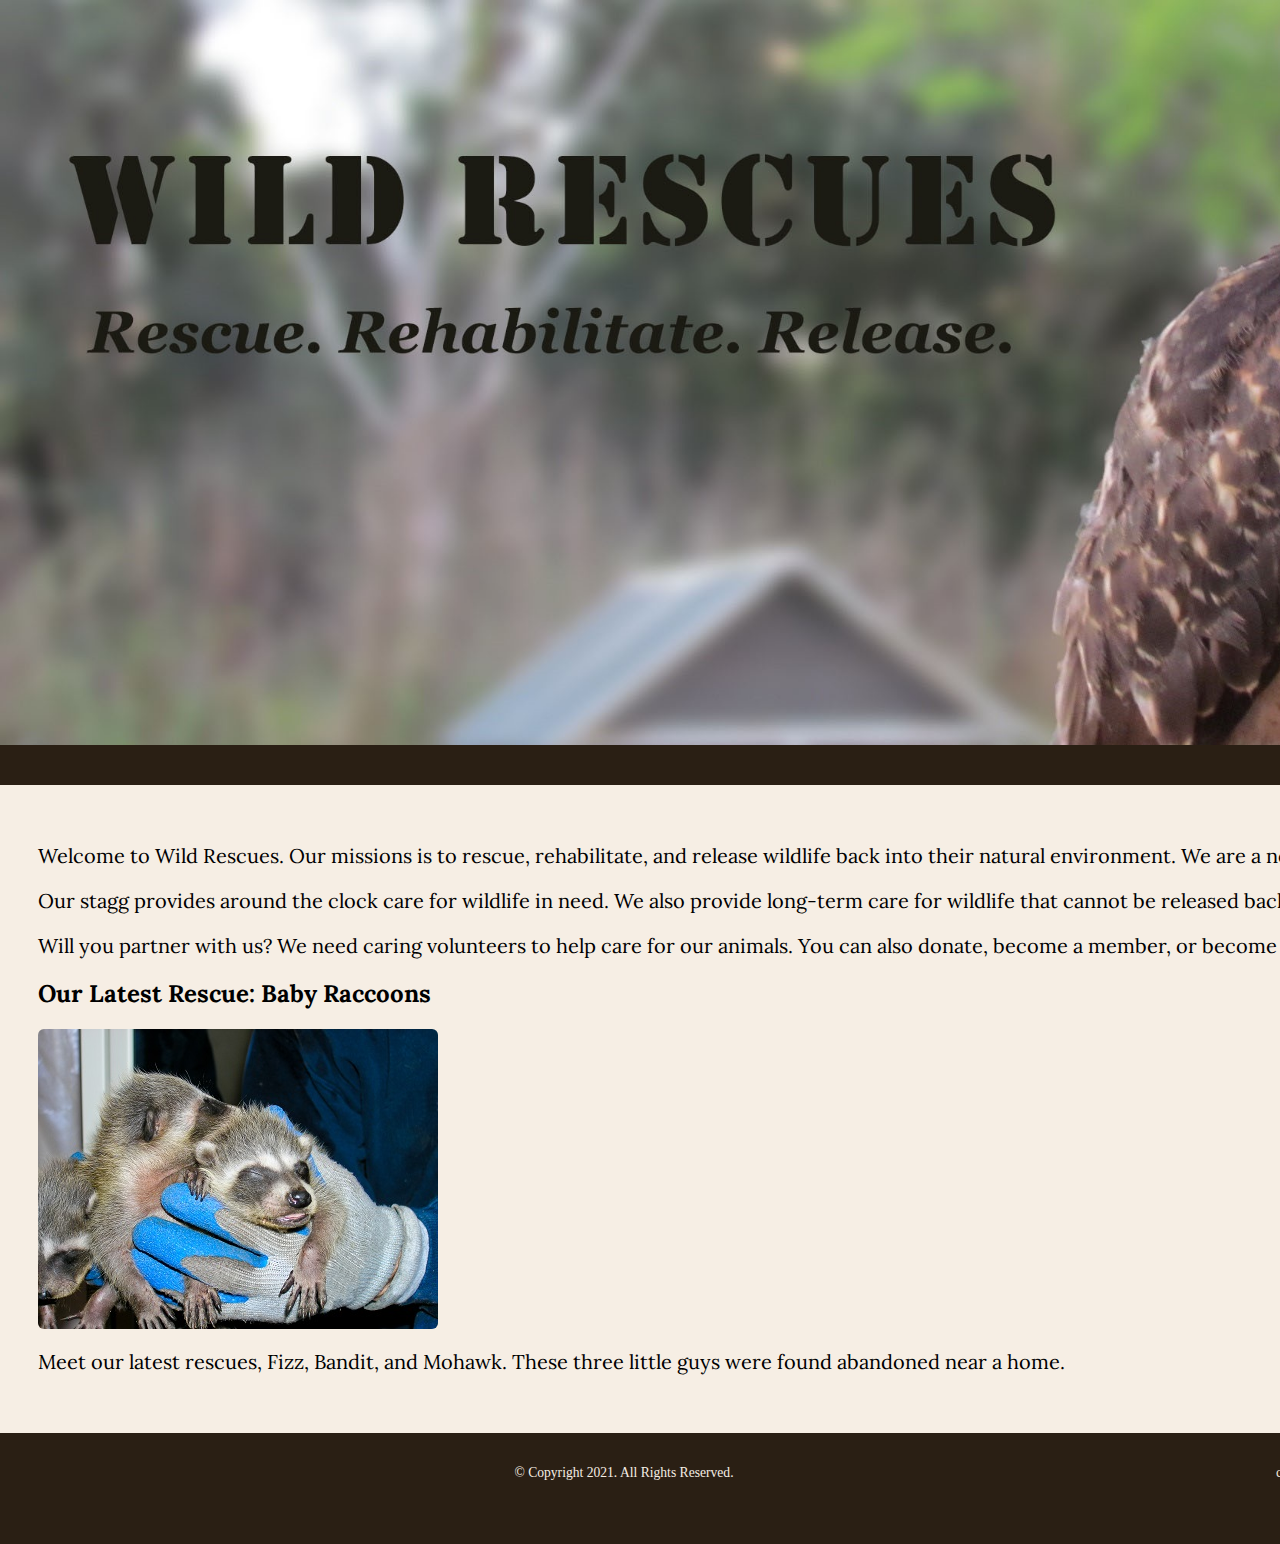
<file: rescue/index.html>
<!DOCTYPE html>
<!--
Student Name: 
File Name: template.html
Date: 09/03/2020
--> 
<html lang="en">
  <head>
    <meta charset="utf-8">
    <meta name="viewport" content="width=device-width, initial-scale=1.0"> 
    <title>Wildlife Rescue | Wild Rescues</title>
    <link href="https://fonts.googleapis.com/css2?family=Emblema+One&family=Lora&display=swap" rel="stylesheet">
    <link href="css/styles.min.css" rel="stylesheet">
    <link rel="shortcut icon" href="images/favicon.ico">
<link rel="icon" type="image/png" sizes="32x32" href="images/favicon-32.png">
<link rel="apple-touch-icon" sizes="180x180" href="images/apple-touch-icon.png">   
<link rel="icon" sizes="192x192" href="images/android-chrome-192.png">
  </head>
  <body>
     <!-- Skip to Content Link -->  
<a class="skip" href="#content">Skip to Content</a>
    <div id="wrapper">
    <header>
      <div class="tab-desk">
      <a href="index.html"><img src="images/baby-hawk.jpg" alt="rescued baby hawk" ></img></a>
      <div class="mobile">
        <h1>&#128062; Wild Rescues</h1> <h3>Rescue. Rehabilitate. Release.</h3>
      </div>
      </div>
</header>
<!-- Mobile Nav -->
<nav class="tab-desk">
    <div class="mobile-nav">
        <a href="index.html">Home</a>
        <a href="about.html">About Us</a>
        <a href="partnership.html">Partnership</a>
        <a href="gallery.html">Gallery</a>
        <a href="faqs.html">FAQs</a>
        <a href="contact.html">Contact Us</a>
    </div>
        <a class="nav-icon" onclick="menu()">
            <div id="icon">&#9776;</div>
        </a>
</nav>
<!-- Use the main area to add the main content to the webpage -->
<main id="content">
  <div id="welcome">
    <p>Welcome to Wild Rescues. Our missions is to rescue, rehabilitate, and release wildlife back into their natural environment. We are a nonprofit organization dedicated to helping injured wildlife.</p>
    <p> Our stagg provides around the clock care for wildlife in need. We also provide long-term care for wildlife that cannot be released backinto their natural environment.</p>
    <p> Will you partner with us? We need caring volunteers to help care for our animals. You can also donate, become a member, or become a sponsor. Contact us today.</p>
  </div>
  <div id="latest">
    <h2>Our Latest Rescue: Baby Raccoons</h2>
    <img class="round"src=".././resources/baby-raccoons.jpg" alt="hands holding three baby raccoons" ></img>
    <p>Meet our latest rescues, Fizz, Bandit, and Mohawk. These three little guys were found abandoned near a home.</p>
  </div>
</main>
<footer>
      <div class="copyright">
      <p>&copy; Copyright 2021. All Rights Reserved.</p>
      <p>
      </p>
      </div>
      <div class="social">
        <a href="https://www.facebook.com" target="_blank"><img src="images/facebook-logo.png" alt="Facebook logo"></a>
        <a href="https://www.twitter.com" target="_blank"><img src="images/twitter-logo.png" alt="Twitter logo"></a>
      </div>
      <p><a href="mailto:contact@wildrescues.net">contact@wildrescues.net</a></p>
    </footer>
    </div>
  </body>
</html>
</file>
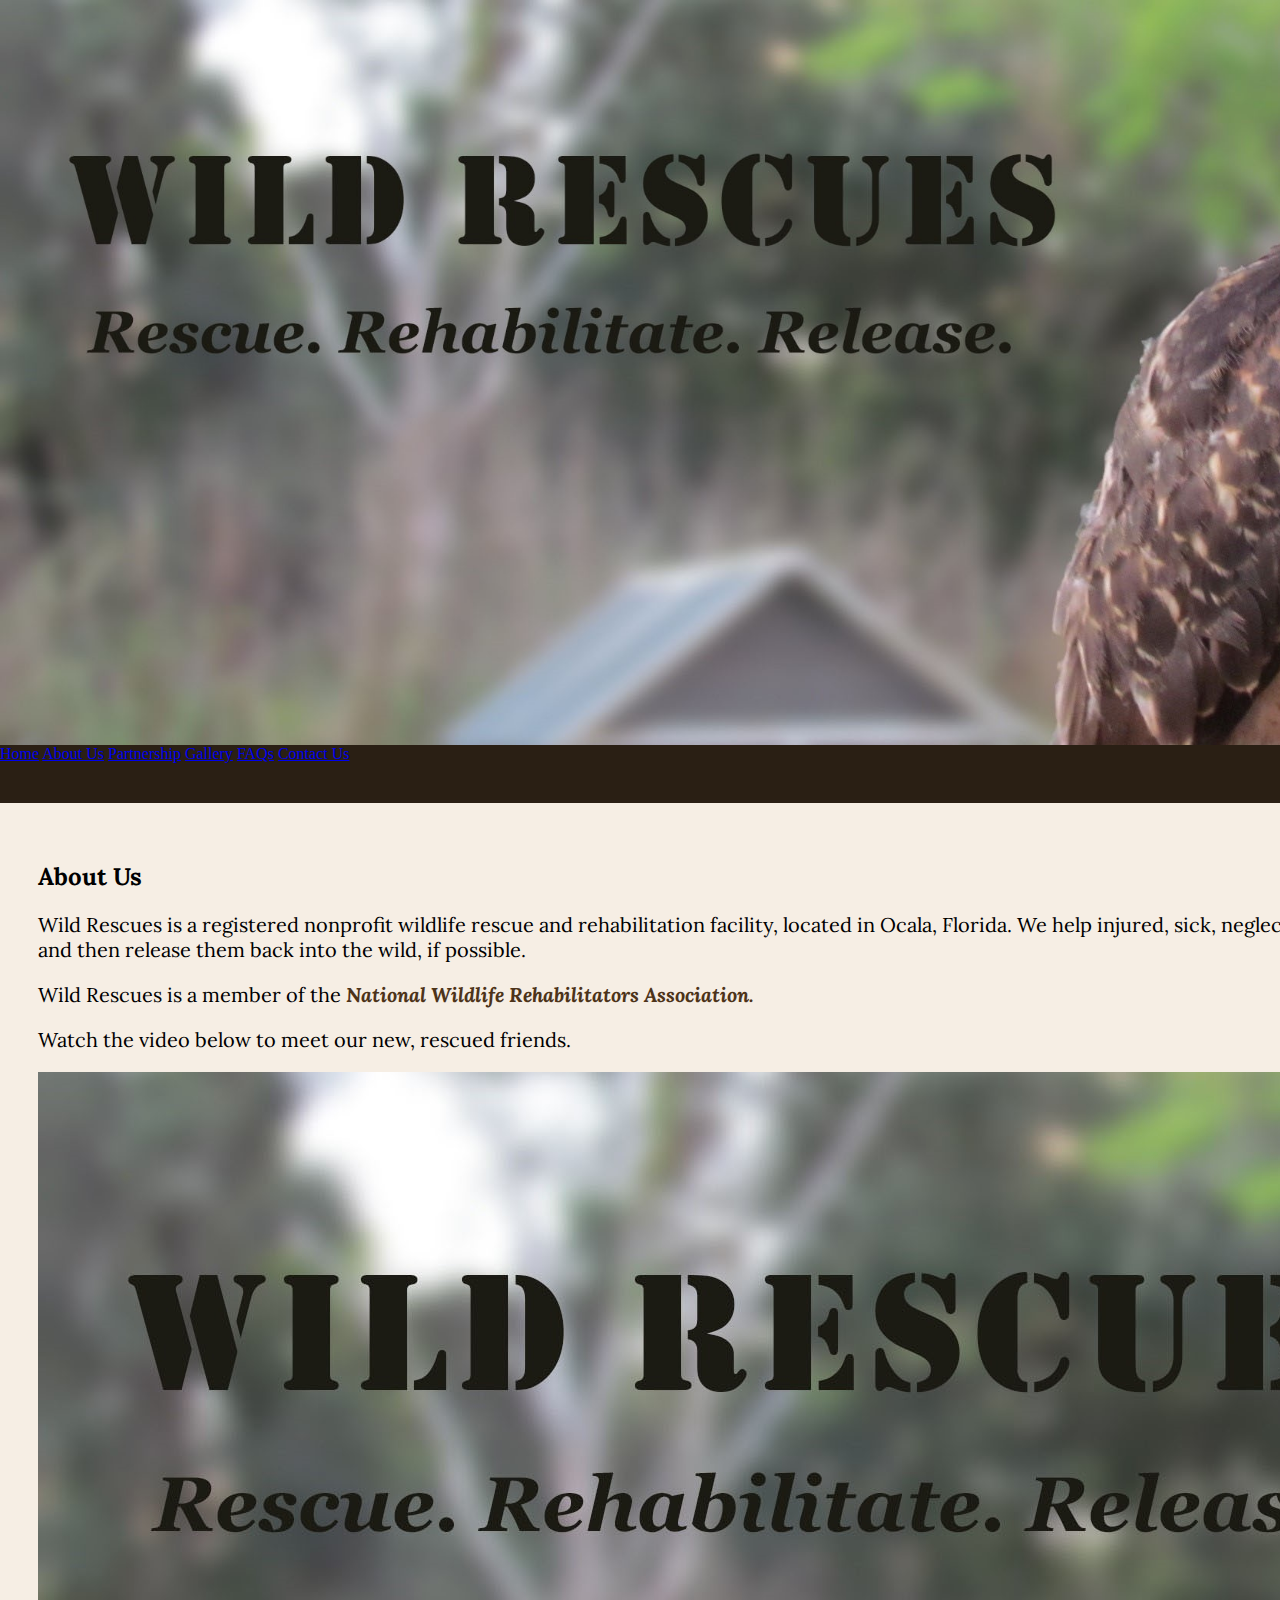
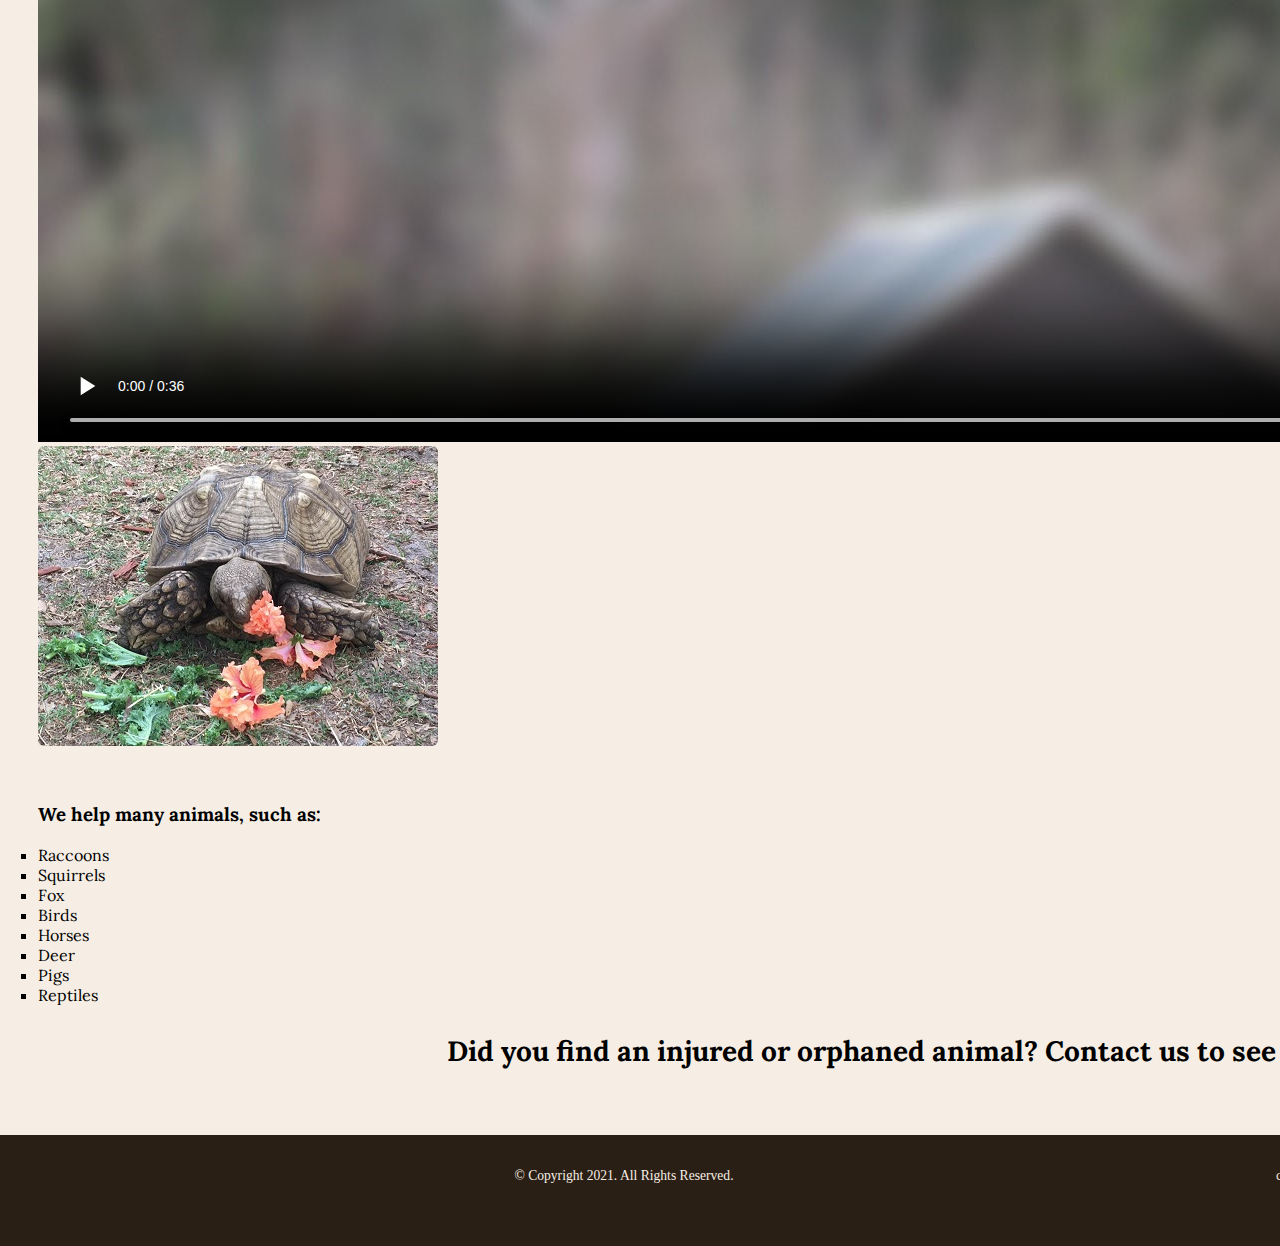
<file: rescue/about.html>
<!DOCTYPE html>
<!--
  Student Name: Darryl Brooks
  File Name: about.html
  Date: 11/04/2020
  --> 
<html lang="en">
  <head>
    <meta charset="utf-8">
    <meta name="viewport" content="width=device-width, initial-scale=1.0"> 
    <title>Wild Rescues: About Us</title>
    <link href="https://fonts.googleapis.com/css2?family=Emblema+One&family=Lora&display=swap" rel="stylesheet">
    <link href="css/styles.min.css" rel="stylesheet">
    <link rel="shortcut icon" href="images/favicon.ico">
<link rel="icon" type="image/png" sizes="32x32" href="images/favicon-32.png">
<link rel="apple-touch-icon" sizes="180x180" href="images/apple-touch-icon.png">   
<link rel="icon" sizes="192x192" href="images/android-chrome-192.png">
  </head>
  <body>
     <!-- Skip to Content Link -->  
<a class="skip" href="#content">Skip to Content</a>
    <div id="wrapper">
    <header>
      <div class="tab-desk">
      <a href="index.html"><img src="../resources/baby-hawk.jpg" alt="rescued baby hawk" ></img></a>
      <div class="mobile">
        <h1>&#128062; Wild Rescues</h1> <h3>Rescue. Rehabilitate. Release.</h3>
      </div>
      </div>
</header>
    <!-- Mobile Nav -->
<nav class="tab-desk">
    <div id="nav-links">
        <a href="index.html">Home</a>
        <a href="about.html">About Us</a>
        <a href="partnership.html">Partnership</a>
        <a href="gallery.html">Gallery</a>
        <a href="faqs.html">FAQs</a>
        <a href="contact.html">Contact Us</a>
    </div>
        <a class="nav-icon" onclick="menu()">
            <div id="icon">&#9776;</div>
        </a>
</nav>
    <!-- Use the main area to add the main content to the webpage -->
    <main id="content">
      <div>
        <h2>About Us</h2>
        <p>Wild Rescues is a registered nonprofit wildlife rescue and rehabilitation facility, located in Ocala, Florida. We help injured, sick, neglected, and orphaned wildlife. We help rehabilitate these animals and then release them back into the wild, if possible.
        </p>
        <p>
          Wild Rescues is a member of the <a class="link" href="https://www.nwrawildlife.org/" target="_blank">National Wildlife Rehabilitators Association.</a>
        </p>
        <div id="info">
          <p>Watch the video below to meet our new, rescued friends.</p>
          <video controls poster="images/baby-hawk.jpg">
            <source src="media/wildrescues.mp4" type="video/mp4">
            <source src="media/wildrescues.webm" type="video/webm">
            <track src="media/captions.vtt" kind="subtitles" srclang="en" label="English">
            <track src="media/descriptions.vtt" kind="subtitles" srclang="en" label="English">
          </video>
        </div>
        <img class="round" src="../resources/tortoise.jpg" alt="tortoise eating vegetation"></img>
        <h3>We help many animals, such as:</h3>
        <ul>
          <li>Raccoons</li>
          <li>Squirrels</li>
          <li>Fox</li>
          <li>Birds</li>
          <li>Horses</li>
          <li>Deer</li>
          <li>Pigs</li>
          <li>Reptiles</li>
        </ul>
        <p class="action">
          Did you find an injured or orphaned animal? Contact us to see if we can help.
        </p>
      </div>
    </main>
<footer>
      <div class="copyright">
      <p>&copy; Copyright 2021. All Rights Reserved.</p>
      <p>
      </p>
      </div>
      <div class="social">
        <a href="https://www.facebook.com" target="_blank"><img src="images/facebook-logo.png" alt="Facebook logo"></a>
        <a href="https://www.twitter.com" target="_blank"><img src="images/twitter-logo.png" alt="Twitter logo"></a>
      </div>
      <p><a href="mailto:contact@wildrescues.net">contact@wildrescues.net</a></p>
    </footer>
    </div>
  </body>
</html>
</file>
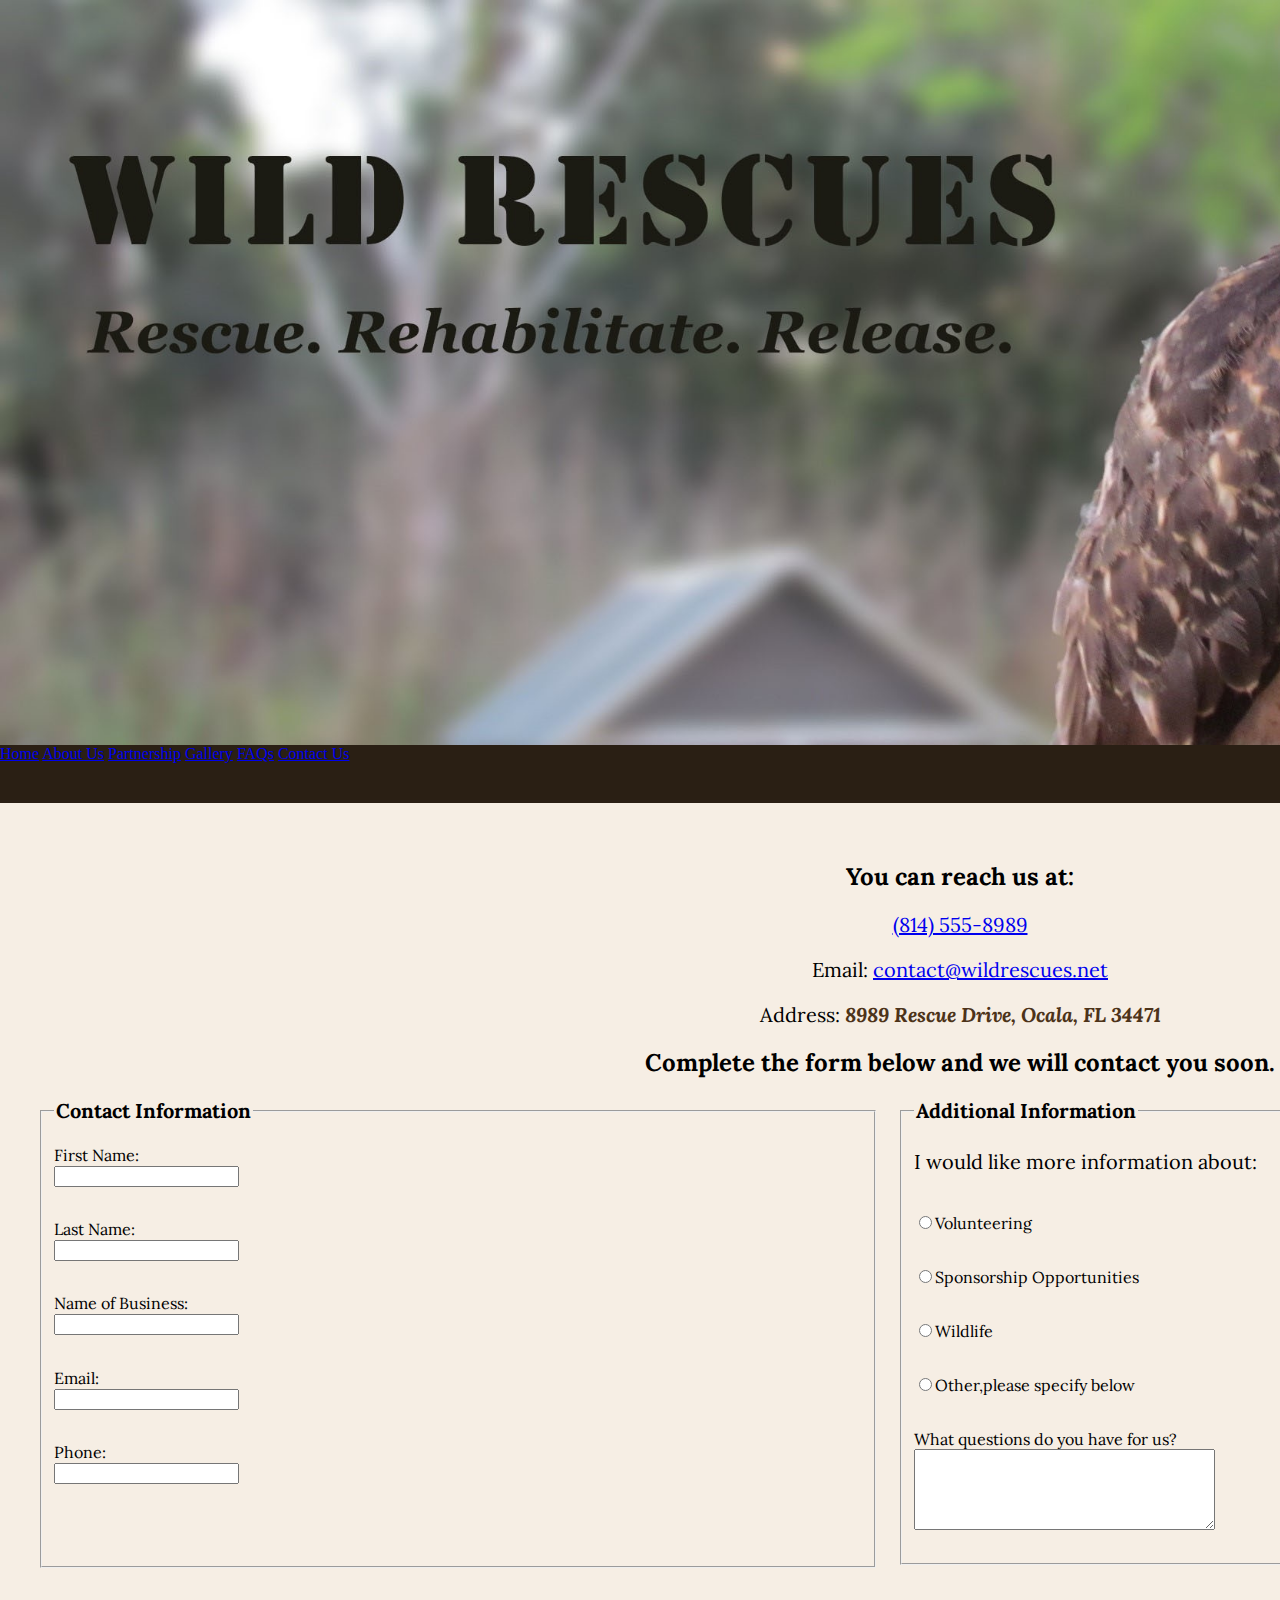
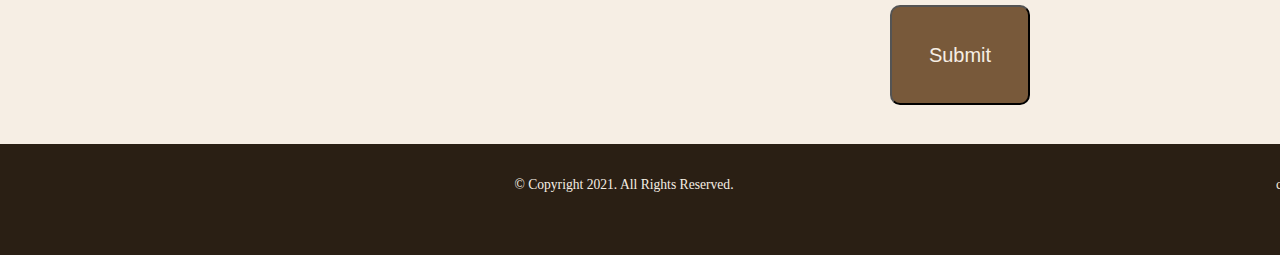
<file: rescue/contact.html>
<!DOCTYPE html>
<!--
  Student Name: 
  File Name: contact.html
  Date: 09/03/2020
  --> 
<html lang="en">
  <head>
    <meta charset="utf-8">
    <meta name="description" content="Contact us at (814)555-8989 or visit us at 8989 Rescue Drive, Ocala, FL for more information.">
    <meta name="viewport" content="width=device-width, initial-scale=1.0"> 
    <title>Contact Us - Location | Wild Rescues</title>
    <link href="https://fonts.googleapis.com/css2?family=Emblema+One&family=Lora&display=swap" rel="stylesheet">
   <link href="css/styles.min.css" rel="stylesheet">
   <link rel="shortcut icon" href="images/favicon.ico">
<link rel="icon" type="image/png" sizes="32x32" href="images/favicon-32.png">
<link rel="apple-touch-icon" sizes="180x180" href="images/apple-touch-icon.png">   
<link rel="icon" sizes="192x192" href="images/android-chrome-192.png">
  </head>
  <body>
     <!-- Skip to Content Link -->  
<a class="skip" href="#content">Skip to Content</a>
    <div id="wrapper">
    <header>
      <div class="tab-desk">
      <a href="index.html"><img src="../resources/baby-hawk.jpg" alt="rescued baby hawk" ></img></a>
      <div class="mobile">
        <h1>&#128062; Wild Rescues</h1> <h3>Rescue. Rehabilitate. Release.</h3>
      </div>
      </div>
</header>
    <!-- Mobile Nav -->
<nav class="tab-desk">
    <div id="nav-links">
        <a href="index.html">Home</a>
        <a href="about.html">About Us</a>
        <a href="partnership.html">Partnership</a>
        <a href="gallery.html">Gallery</a>
        <a href="faqs.html">FAQs</a>
        <a href="contact.html">Contact Us</a>
    </div>
        <a class="nav-icon" onclick="menu()">
            <div id="icon">&#9776;</div>
        </a>
</nav>
    <!-- Use the main area to add the main content to the webpage -->
    <main id="content">
      <div id="contact">
        <h2>You can reach us at:</h2>
        <p class="tel-link round mobile">
         <a href="tel:8145558989"> <p class="tab-desk">(814) 555-8989</p></a>
        </p>
        <p>Email:
          <a href="mailto:contact@wildrescues.net">contact@wildrescues.net</a>
        </p>
        <p>Address: <a class="link" href="https://goo.gl/maps/BTJzjc2tALd4RDWA8" target="_blank">8989 Rescue Drive, Ocala, FL 34471</a></p>
      </div>
      <div id="form">
        <h2>Complete the form below and we will contact you soon.</h2>
        <form class="form-grid">
          <fieldset>
            <legend>
              Contact Information
            </legend>
            <label for="fName">First Name:</label>  <input type="text" name="fName" id="fName">
            <label for="lName">Last Name:</label>  <input type="text" name="lName" id="lName"> 
            <label for="bName">Name of Business:</label>  <input type="text" name="bName" id="bName">
            <label for="email">Email:</label>  <input type="email" name="email" id="email">
            <label for="phone">Phone:</label>  <input type="tel" id="phone" name="phone">
          </fieldset>
          <fieldset>
            <legend>
              Additional Information
            </legend>
            <p>
              I would like more information about:
            </p>
              <label for="guitarles"><input type="radio" name="info" id="vol" value="Volunteering">Volunteering</label>
              <label for="sponsor"><input type="radio" name="info" id="sponsor" value="Sponsorship Opportunities">Sponsorship Opportunities</label>
  <label for="wild"><input type="radio" name="info" id="wild" value="Wildlife">Wildlife</label>
  <label for="other"><input type="radio" name="info"  id="other" value="Other">Other,please specify below</label>
  <label for="questions">What questions do you have for us?</label>
  <textarea name="questions" id="questions" rows="5" cols="35"></textarea>
          </fieldset>
          <input type="submit" id="submit" id="submit" value="Submit" class="btn">
        </form>
      </div>
    </main>
<footer>
      <div class="copyright">
      <p>&copy; Copyright 2021. All Rights Reserved.</p>
      <p>
      </p>
      </div>
      <div class="social">
        <a href="https://www.facebook.com" target="_blank"><img src="images/facebook-logo.png" alt="Facebook logo"></a>
        <a href="https://www.twitter.com" target="_blank"><img src="images/twitter-logo.png" alt="Twitter logo"></a>
      </div>
      <p><a href="mailto:contact@wildrescues.net">contact@wildrescues.net</a></p>
    </footer>
    </div>
  </body>
</html>
</file>
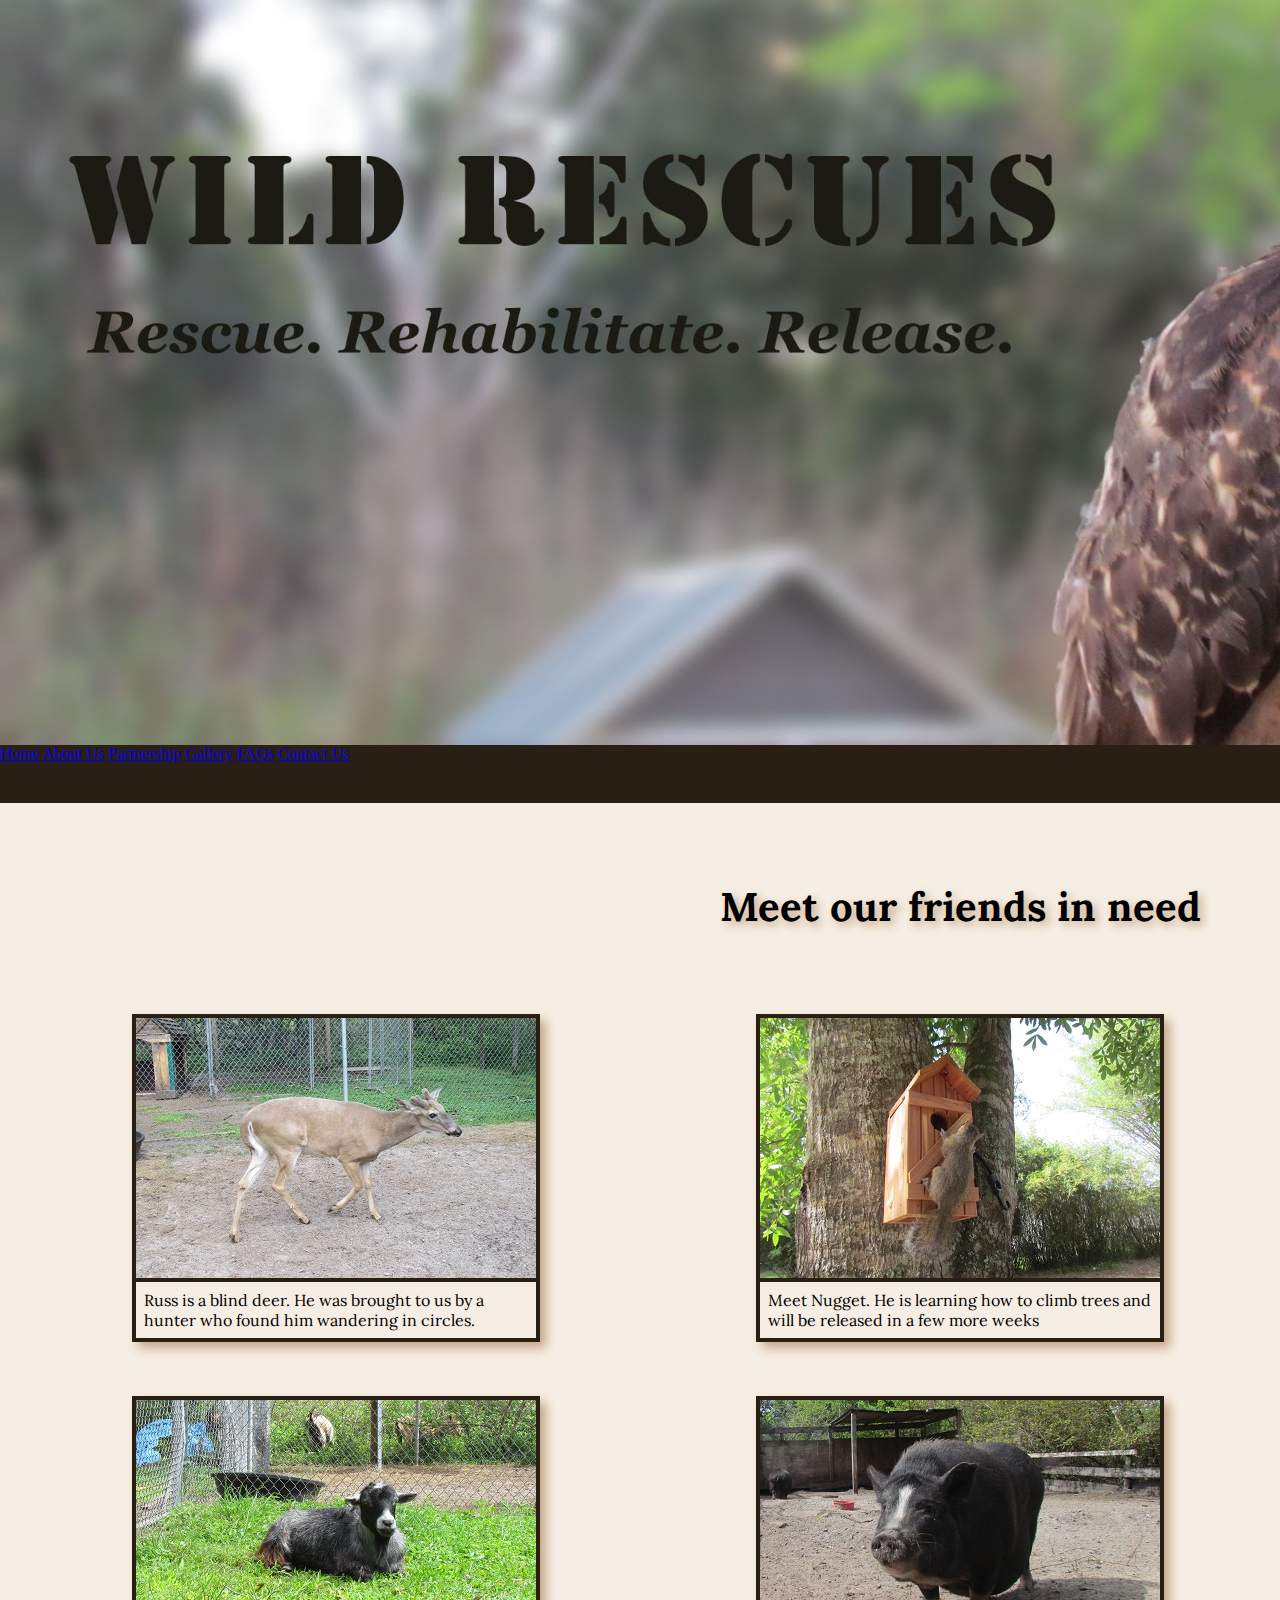
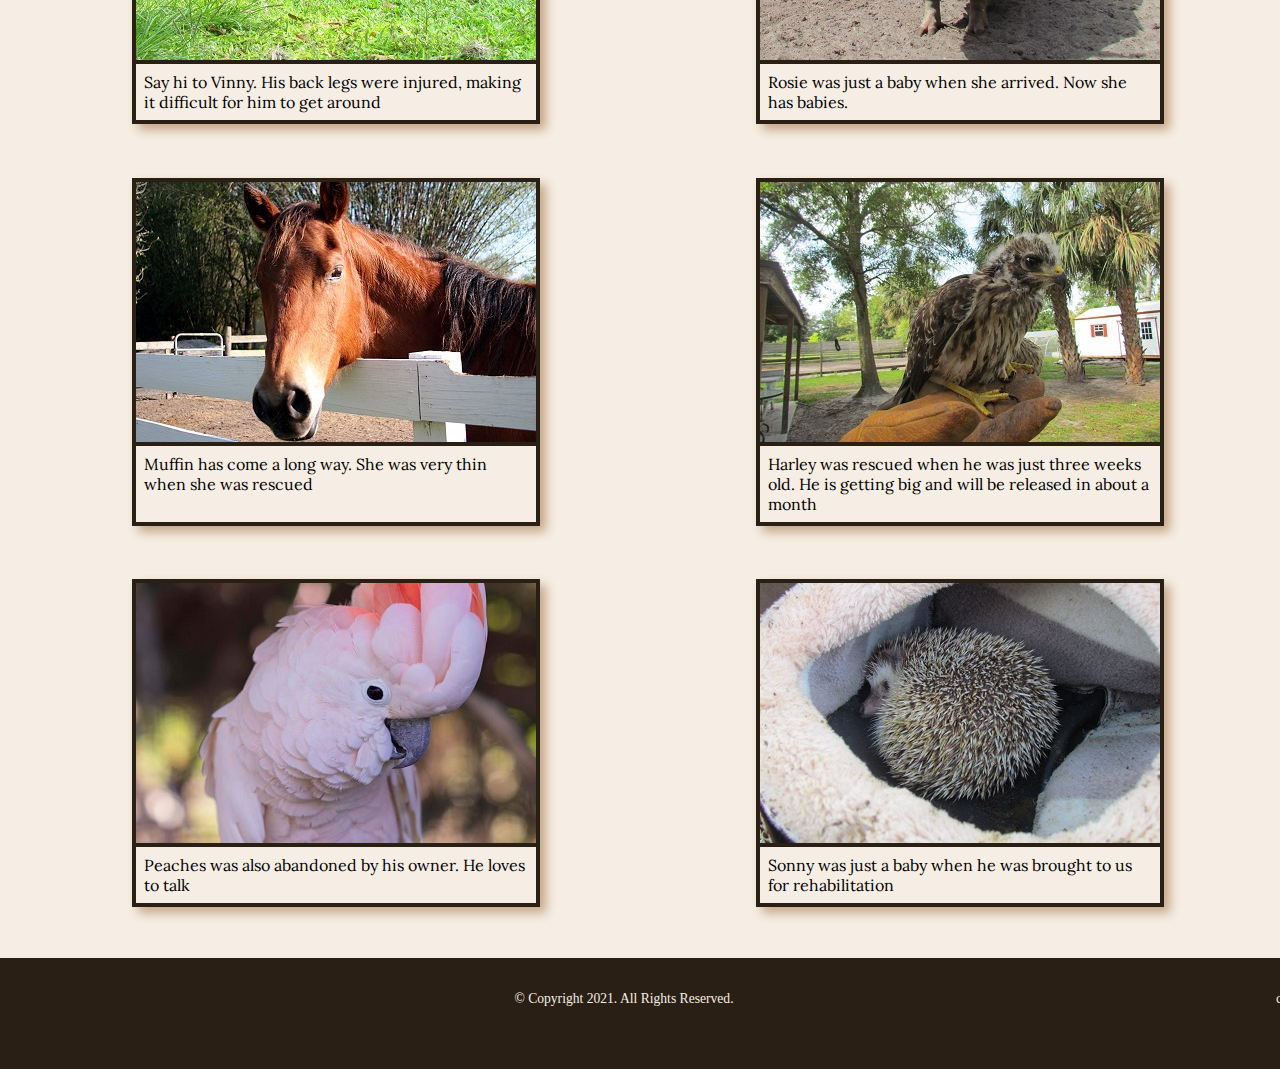
<file: rescue/faqs.html>
<!DOCTYPE html>
<!--
Student Name: Darryl Brooks
File Name: gallery.html
Date: 10/23/2020
--> 
<html lang="en">
  <head>
    <meta charset="utf-8">
    <meta name="description" content="Get answers to our most frequently asked questions.">
    <meta name="viewport" content="width=device-width, initial-scale=1.0"> 
    <title>FAQs | Wild Rescues</title>
    <link href="https://fonts.googleapis.com/css2?family=Emblema+One&family=Lora&display=swap" rel="stylesheet">
    <link href="css/styles.min.css" rel="stylesheet">
    <link rel="shortcut icon" href="images/favicon.ico">
<link rel="icon" type="image/png" sizes="32x32" href="images/favicon-32.png">
<link rel="apple-touch-icon" sizes="180x180" href="images/apple-touch-icon.png">   
<link rel="icon" sizes="192x192" href="images/android-chrome-192.png">
  </head>
  <body>
     <!-- Skip to Content Link -->  
<a class="skip" href="#content">Skip to Content</a>
    <div id="wrapper">
    <header>
      <div class="tab-desk">
      <a href="index.html"><img src="../resources/baby-hawk.jpg" alt="rescued baby hawk" ></img></a>
      <div class="mobile">
        <h1>&#128062; Wild Rescues</h1> <h3>Rescue. Rehabilitate. Release.</h3>
      </div>
      </div>
</header>
<!-- Mobile Nav -->
<nav class="tab-desk">
    <div id="nav-links">
        <a href="index.html">Home</a>
        <a href="about.html">About Us</a>
        <a href="partnership.html">Partnership</a>
        <a href="gallery.html">Gallery</a>
        <a href="faqs.html">FAQs</a>
        <a href="contact.html">Contact Us</a>
    </div>
        <a class="nav-icon" onclick="menu()">
            <div id="icon">&#9776;</div>
        </a>
</nav>
<!-- Use the main area to add the main content to the webpage -->
<main class="grid" id="content">
  <aside><p>Meet our friends in need</p></aside>
  <figure>
    <img src="./images/blind-deer.jpg" alt="blind deer">
    <figcaption>Russ is a blind deer. He was brought to us by a hunter who found him wandering in circles.
    </figcaption>
  </figure>

  <figure>
    <img src="./images/baby-squirrel.jpg" alt="baby squirrel on a tree house">
    <figcaption>Meet Nugget. He is learning how to climb trees and will be released in a few more weeks
    </figcaption>
  </figure>
<figure>
    <img src="./images/cow.jpg" alt="face of a cow">
    <figcaption>This is Ellie. She was neglected by her owner and malnourished when she was rescued.
    </figcaption>
  </figure>

  <figure>
    <img src="./images/goat.jpg" alt="goat laying in the grass">
    <figcaption>Say hi to Vinny. His back legs were injured, making it difficult for him to get around
    </figcaption>
  </figure>
  <figure>
    <img src="./images/pig.jpg" alt="pig standing">
    <figcaption>Rosie was just a baby when she arrived. Now she has babies.
    </figcaption>
  </figure>
  <figure>
    <img src="./images/baby-pig.jpg" alt="baby pig">
    <figcaption>
      Squirt is one of Rosie’s babies
    </figcaption>
  </figure>
  <figure>
    <img src="./images/horse.jpg" alt="face of a horse">
    <figcaption>
      Muffin has come a long way. She was very thin when she was rescued
    </figcaption>
  </figure>
  <figure>
    <img src="./images/hawk.jpg" alt="baby hawk">
    <figcaption>
      Harley was rescued when he was just three weeks old. He is getting big and will be released in about a month
    </figcaption>
  </figure>
  <figure>
    <img src="./images/bearded-dragon.jpg" alt="bearded dragon">
    <figcaption>
      Gizmo was abandoned by his owner and is available for adoption
    </figcaption>
  </figure>
  <figure>
    <img src="./images/bird.jpg" alt="cockatoo">
    <figcaption>
      Peaches was also abandoned by his owner. He loves to talk
    </figcaption>
  </figure>
  <figure>
    <img src="./images/hedgehog.jpg" alt="hedgehog">
    <figcaption>
      Sonny was just a baby when he was brought to us for rehabilitation
    </figcaption>
  </figure>
  <figure>
    <img src="./images/tortoise-pyramid.jpg" alt="tortoise with shell pyramiding">
    <figcaption>
      Poor Victor has "shell pyramiding," a form of bone disease
    </figcaption>
  </figure>
  <!-- 

  <figure><img src="./images/blind-deer.jpg"></img><figcaption></figcaption></figure>

  <figure><img src="./images/blind-deer.jpg"></img><figcaption></figcaption></figure>

  <figure><img src="./images/blind-deer.jpg"></img><figcaption></figcaption></figure>

  <figure><img src="./images/blind-deer.jpg"></img><figcaption></figcaption></figure>

  <figure><img src="./images/blind-deer.jpg"></img><figcaption></figcaption></figure>

  <figure><img src="./images/blind-deer.jpg"></img><figcaption></figcaption></figure>

  <figure><img src="./images/blind-deer.jpg"></img><figcaption></figcaption></figure>

  <figure><img src="./images/blind-deer.jpg"></img><figcaption></figcaption></figure>  -->
</main>
<footer>
      <div class="copyright">
      <p>&copy; Copyright 2021. All Rights Reserved.</p>
      <p>
      </p>
      </div>
      <div class="social">
        <a href="https://www.facebook.com" target="_blank"><img src="images/facebook-logo.png" alt="Facebook logo"></a>
        <a href="https://www.twitter.com" target="_blank"><img src="images/twitter-logo.png" alt="Twitter logo"></a>
      </div>
      <p><a href="mailto:contact@wildrescues.net">contact@wildrescues.net</a></p>
    </footer>
    </div>
  </body>
</html>
</file>
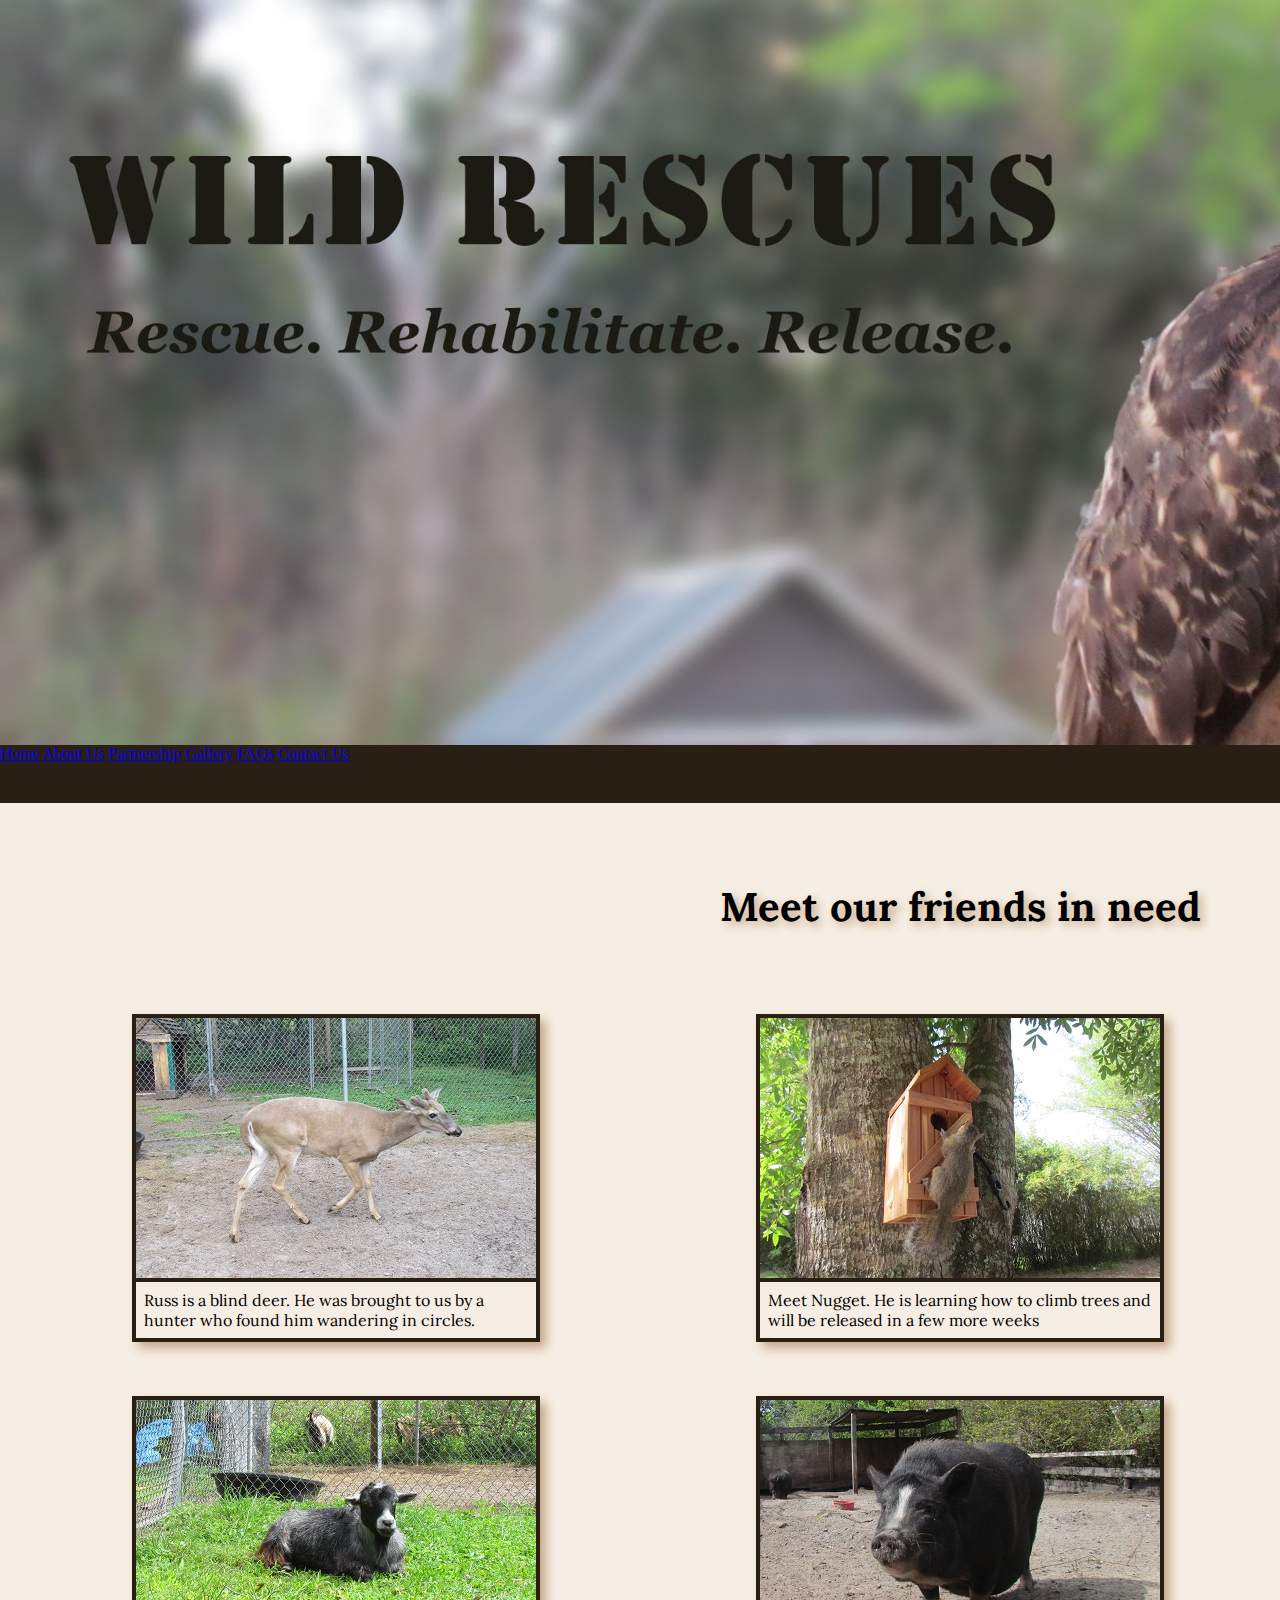
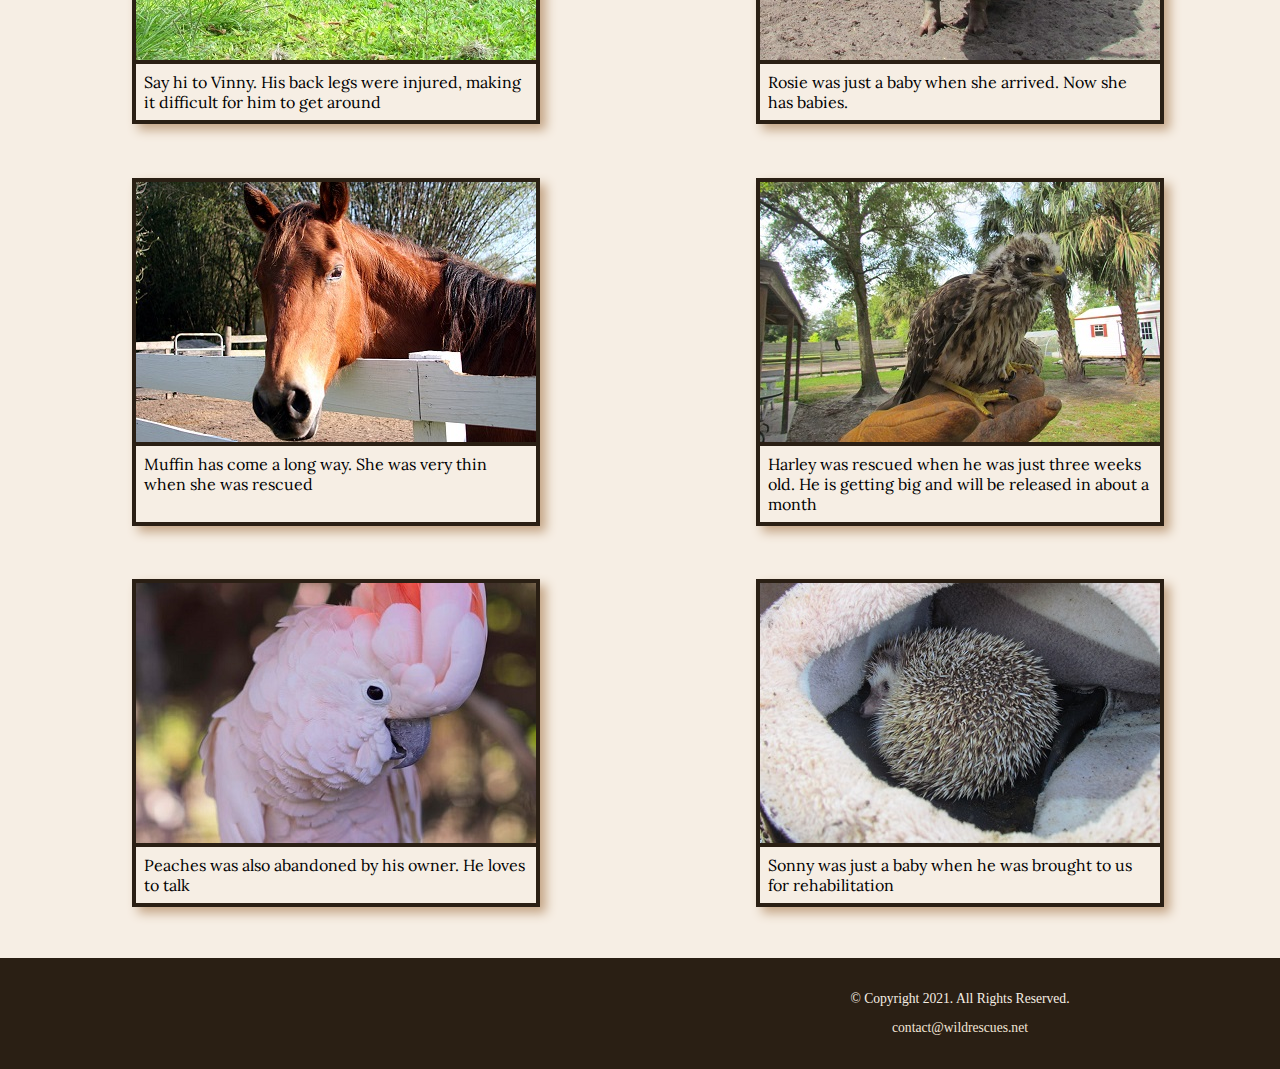
<file: rescue/gallery.html>
<!DOCTYPE html>
<!--
Student Name: Darryl Brooks
File Name: gallery.html
Date: 10/23/2020
--> 
<html lang="en">
  <head>
    <meta charset="utf-8">
    <meta name="viewport" content="width=device-width, initial-scale=1.0"> 
    <title>Wild Rescues: Gallery</title>
    <link href="https://fonts.googleapis.com/css2?family=Emblema+One&family=Lora&display=swap" rel="stylesheet">
    <link href="css/styles.css" rel="stylesheet">
    <link rel="shortcut icon" href="images/favicon.ico">
<link rel="icon" type="image/png" sizes="32x32" href="images/favicon-32.png">
<link rel="apple-touch-icon" sizes="180x180" href="images/apple-touch-icon.png">   
<link rel="icon" sizes="192x192" href="images/android-chrome-192.png">
  </head>
  <body>
    <div id="wrapper">
    <header>
      <div class="tab-desk">
      <a href="index.html"><img src="../resources/baby-hawk.jpg" alt="rescued baby hawk" ></img></a>
      <div class="mobile">
        <h1>&#128062; Wild Rescues</h1> <h3>Rescue. Rehabilitate. Release.</h3>
      </div>
      </div>
</header>
<!-- Mobile Nav -->
<nav class="tab-desk">
    <div id="nav-links">
        <a href="index.html">Home</a>
        <a href="about.html">About Us</a>
        <a href="partnership.html">Partnership</a>
        <a href="gallery.html">Gallery</a>
        <a href="faqs.html">FAQs</a>
        <a href="contact.html">Contact Us</a>
    </div>
        <a class="nav-icon" onclick="menu()">
            <div id="icon">&#9776;</div>
        </a>
</nav>
<!-- Use the main area to add the main content to the webpage -->
<main class="grid">
  <aside><p>Meet our friends in need</p></aside>
  <figure>
    <img src="./images/blind-deer.jpg" alt="blind deer">
    <figcaption>Russ is a blind deer. He was brought to us by a hunter who found him wandering in circles.
    </figcaption>
  </figure>

  <figure>
    <img src="./images/baby-squirrel.jpg" alt="baby squirrel on a tree house">
    <figcaption>Meet Nugget. He is learning how to climb trees and will be released in a few more weeks
    </figcaption>
  </figure>
<figure>
    <img src="./images/cow.jpg" alt="face of a cow">
    <figcaption>This is Ellie. She was neglected by her owner and malnourished when she was rescued.
    </figcaption>
  </figure>

  <figure>
    <img src="./images/goat.jpg" alt="goat laying in the grass">
    <figcaption>Say hi to Vinny. His back legs were injured, making it difficult for him to get around
    </figcaption>
  </figure>
  <figure>
    <img src="./images/pig.jpg" alt="pig standing">
    <figcaption>Rosie was just a baby when she arrived. Now she has babies.
    </figcaption>
  </figure>
  <figure>
    <img src="./images/baby-pig.jpg" alt="baby pig">
    <figcaption>
      Squirt is one of Rosie’s babies
    </figcaption>
  </figure>
  <figure>
    <img src="./images/horse.jpg" alt="face of a horse">
    <figcaption>
      Muffin has come a long way. She was very thin when she was rescued
    </figcaption>
  </figure>
  <figure>
    <img src="./images/hawk.jpg" alt="baby hawk">
    <figcaption>
      Harley was rescued when he was just three weeks old. He is getting big and will be released in about a month
    </figcaption>
  </figure>
  <figure>
    <img src="./images/bearded-dragon.jpg" alt="bearded dragon">
    <figcaption>
      Gizmo was abandoned by his owner and is available for adoption
    </figcaption>
  </figure>
  <figure>
    <img src="./images/bird.jpg" alt="cockatoo">
    <figcaption>
      Peaches was also abandoned by his owner. He loves to talk
    </figcaption>
  </figure>
  <figure>
    <img src="./images/hedgehog.jpg" alt="hedgehog">
    <figcaption>
      Sonny was just a baby when he was brought to us for rehabilitation
    </figcaption>
  </figure>
  <figure>
    <img src="./images/tortoise-pyramid.jpg" alt="tortoise with shell pyramiding">
    <figcaption>
      Poor Victor has "shell pyramiding," a form of bone disease
    </figcaption>
  </figure>
  <!-- 

  <figure><img src="./images/blind-deer.jpg"></img><figcaption></figcaption></figure>

  <figure><img src="./images/blind-deer.jpg"></img><figcaption></figcaption></figure>

  <figure><img src="./images/blind-deer.jpg"></img><figcaption></figcaption></figure>

  <figure><img src="./images/blind-deer.jpg"></img><figcaption></figcaption></figure>

  <figure><img src="./images/blind-deer.jpg"></img><figcaption></figcaption></figure>

  <figure><img src="./images/blind-deer.jpg"></img><figcaption></figcaption></figure>

  <figure><img src="./images/blind-deer.jpg"></img><figcaption></figcaption></figure>

  <figure><img src="./images/blind-deer.jpg"></img><figcaption></figcaption></figure>  -->
</main>
<footer>
  <p>&copy; Copyright 2021. All Rights Reserved.</p>
<p><a href="mailto:contact@wildrescues.net">contact@wildrescues.net</a></p>
</footer>
    </div>
  </body>
</html>
</file>
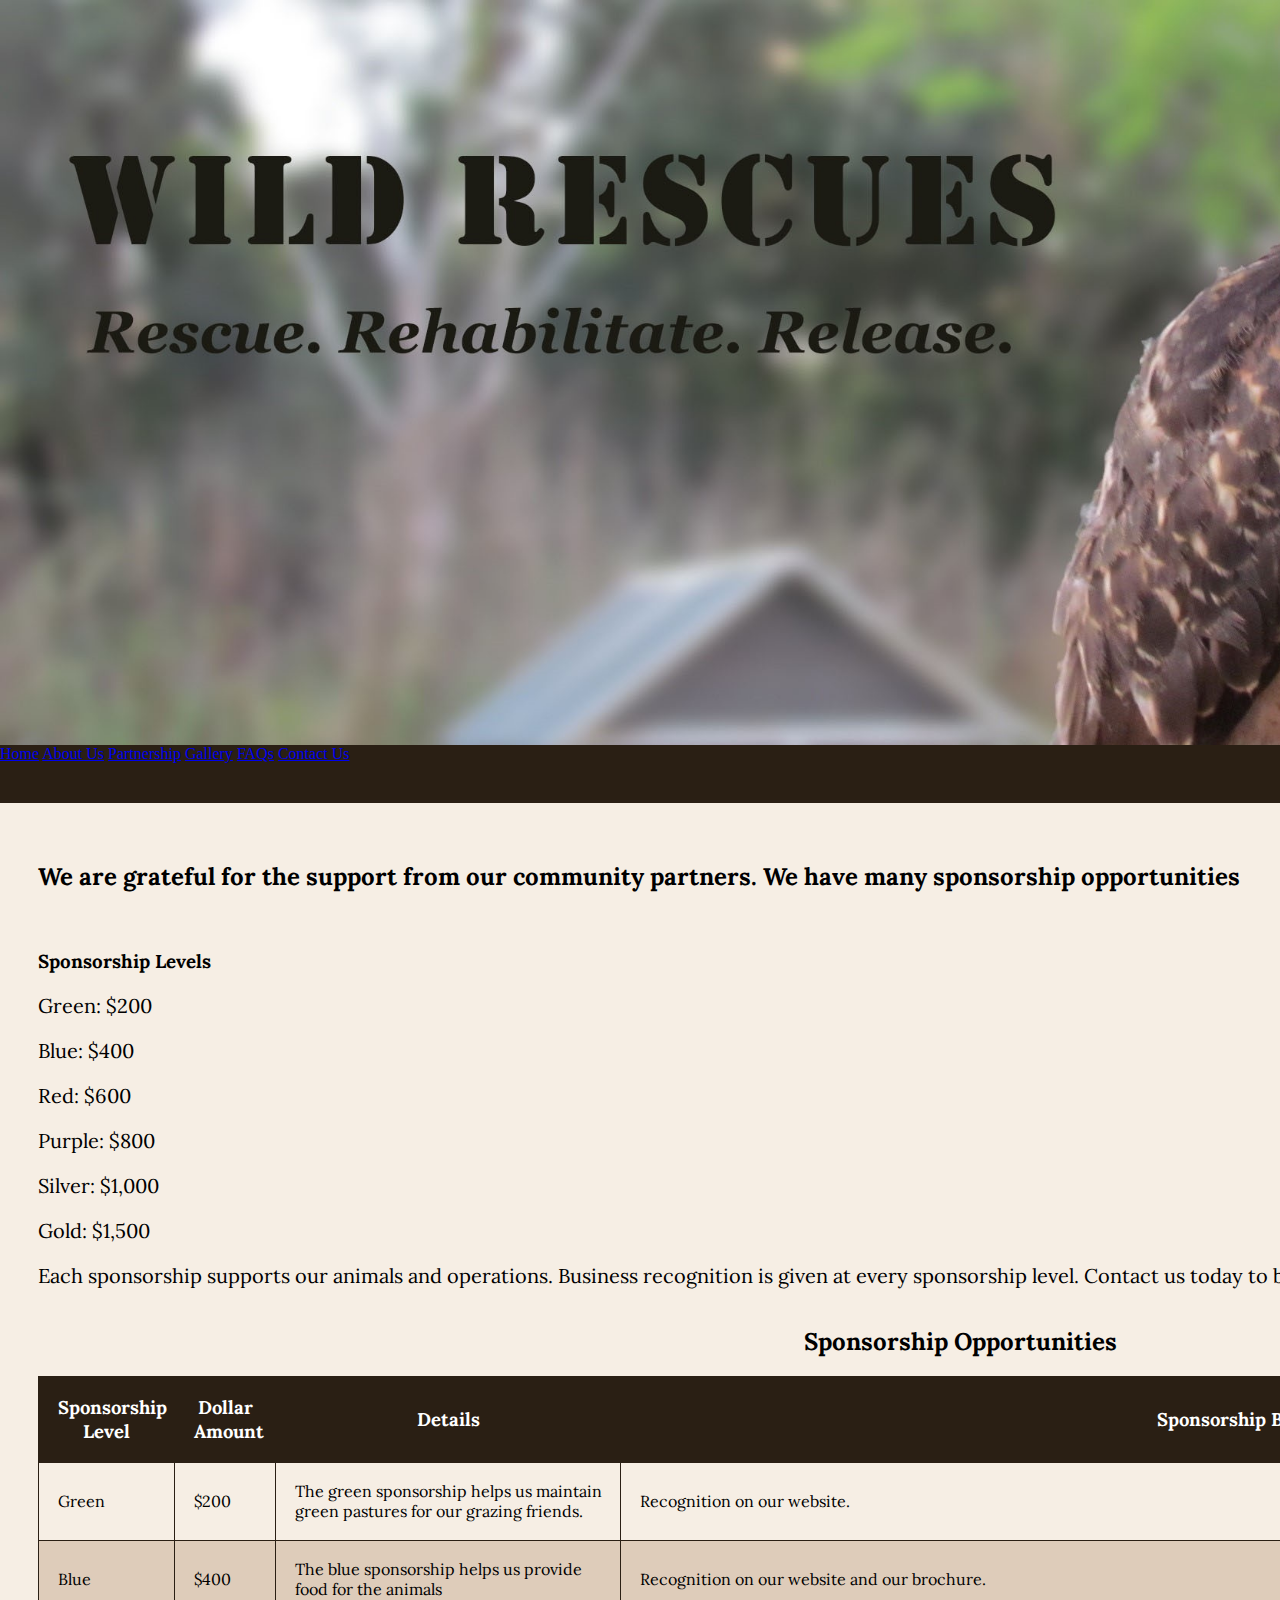
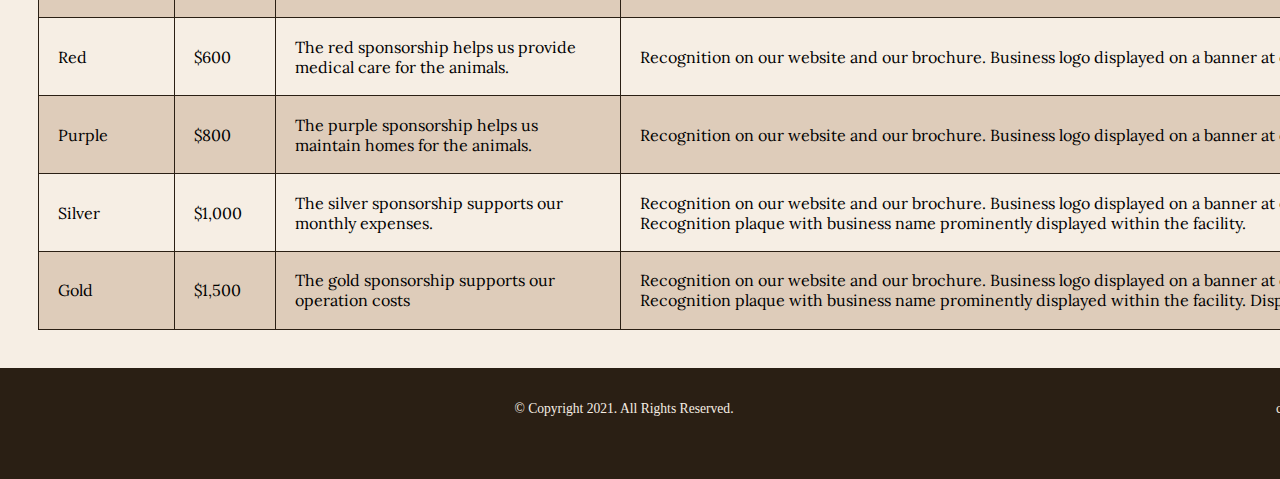
<file: rescue/partnership.html>
<!DOCTYPE html>
<!--
Student Name: Darryl Brooks
File Name: partnership.html
Date: 10/30/2020
--> 
<html lang="en">
  <head>
    <meta charset="utf-8">
    <meta name="viewport" content="width=device-width, initial-scale=1.0"> 
    <title>Wild Rescues: Partnership</title>
    <link href="https://fonts.googleapis.com/css2?family=Emblema+One&family=Lora&display=swap" rel="stylesheet">
    <link href="css/styles.min.css" rel="stylesheet">
    <link rel="shortcut icon" href="images/favicon.ico">
<link rel="icon" type="image/png" sizes="32x32" href="images/favicon-32.png">
<link rel="apple-touch-icon" sizes="180x180" href="images/apple-touch-icon.png">   
<link rel="icon" sizes="192x192" href="images/android-chrome-192.png">
  </head>
  <body>
     <!-- Skip to Content Link -->  
<a class="skip" href="#content">Skip to Content</a>
    <div id="wrapper">
    <header>
      <div class="tab-desk">
      <a href="index.html"><img src="../resources/baby-hawk.jpg" alt="rescued baby hawk" ></img></a>
      <div class="mobile">
        <h1>&#128062; Wild Rescues</h1> <h3>Rescue. Rehabilitate. Release.</h3>
      </div>
      </div>
</header>
<!-- Mobile Nav -->
<nav class="tab-desk">
    <div id="nav-links">
        <a href="index.html">Home</a>
        <a href="about.html">About Us</a>
        <a href="partnership.html">Partnership</a>
        <a href="gallery.html">Gallery</a>
        <a href="faqs.html">FAQs</a>
        <a href="contact.html">Contact Us</a>
    </div>
        <a class="nav-icon" onclick="menu()">
            <div id="icon">&#9776;</div>
        </a>
</nav>
<!-- Use the main area to add the main content to the webpage -->
<main id="content">
  <div class="mobile-tablet">
    <h2>
      We are grateful for the support from our community partners. We have many sponsorship opportunities
    </h2>
    <h3>Sponsorship Levels</h3>
    <p>Green: $200</p>
    <p>Blue: $400</p>
    <p>Red: $600</p>
    <p>Purple: $800</p>
    <p>Silver: $1,000</p>
    <p>Gold: $1,500</p>
    <p>Each sponsorship supports our animals and operations. Business recognition is given at every sponsorship level. Contact us today to become a sponsor.</p>
  </div>
  <div id="partner" class="desktop">
    <table>
      <caption>Sponsorship Opportunities</caption>
      <tr>
        <th>Sponsorship Level</th>
        <th>Dollar Amount</th>
        <th>Details</th>
        <th>Sponsorship Benefits</th>
      </tr>
      <tr>
        <td>Green</td>
        <td>$200</td>
        <td>The green sponsorship helps us maintain green pastures for our grazing friends.</td>
        <td>Recognition on our website.</td>
      </tr>
      <tr>
        <td>Blue</td>
        <td>$400</td>
        <td>The blue sponsorship helps us provide food for the animals</td>
        <td>Recognition on our website and our brochure.</td>
      </tr>
      <tr>
        <td>Red</td>
        <td>$600</td>
        <td>The red sponsorship helps us provide medical care for the animals.</td>
        <td>Recognition on our website and our brochure. Business logo displayed on a banner at our facility.	</td>
      </tr>
      <tr>
        <td>Purple</td>
        <td>$800</td>
        <td>The purple sponsorship helps us maintain homes for the animals.</td>
        <td>Recognition on our website and our brochure. Business logo displayed on a banner at our facility. Business name and logo displayed at the annual community event.</td>
      </tr>
      <tr>
        <td>Silver</td>
        <td>$1,000</td>
        <td>The silver sponsorship supports our monthly expenses.</td>
        <td>Recognition on our website and our brochure. Business logo displayed on a banner at our facility. Business name and logo displayed at the annual community event. Recognition plaque with business name prominently displayed within the facility.</td>
      </tr>
      <tr>
        <td>Gold</td>
        <td>$1,500</td>
        <td>The gold sponsorship supports our operation costs</td>
        <td>Recognition on our website and our brochure. Business logo displayed on a banner at our facility. Business name and logo displayed at the annual community event. Recognition plaque with business name prominently displayed within the facility. Display table at the annual community event. Recognition in all media releases.</td>
      </tr>
    </table>
  </div>
</main>
<footer>
      <div class="copyright">
      <p>&copy; Copyright 2021. All Rights Reserved.</p>
      <p>
      </p>
      </div>
      <div class="social">
        <a href="https://www.facebook.com" target="_blank"><img src="images/facebook-logo.png" alt="Facebook logo"></a>
        <a href="https://www.twitter.com" target="_blank"><img src="images/twitter-logo.png" alt="Twitter logo"></a>
      </div>
      <p><a href="mailto:contact@wildrescues.net">contact@wildrescues.net</a></p>
    </footer>
    </div>
  </body>
</html>
</file>
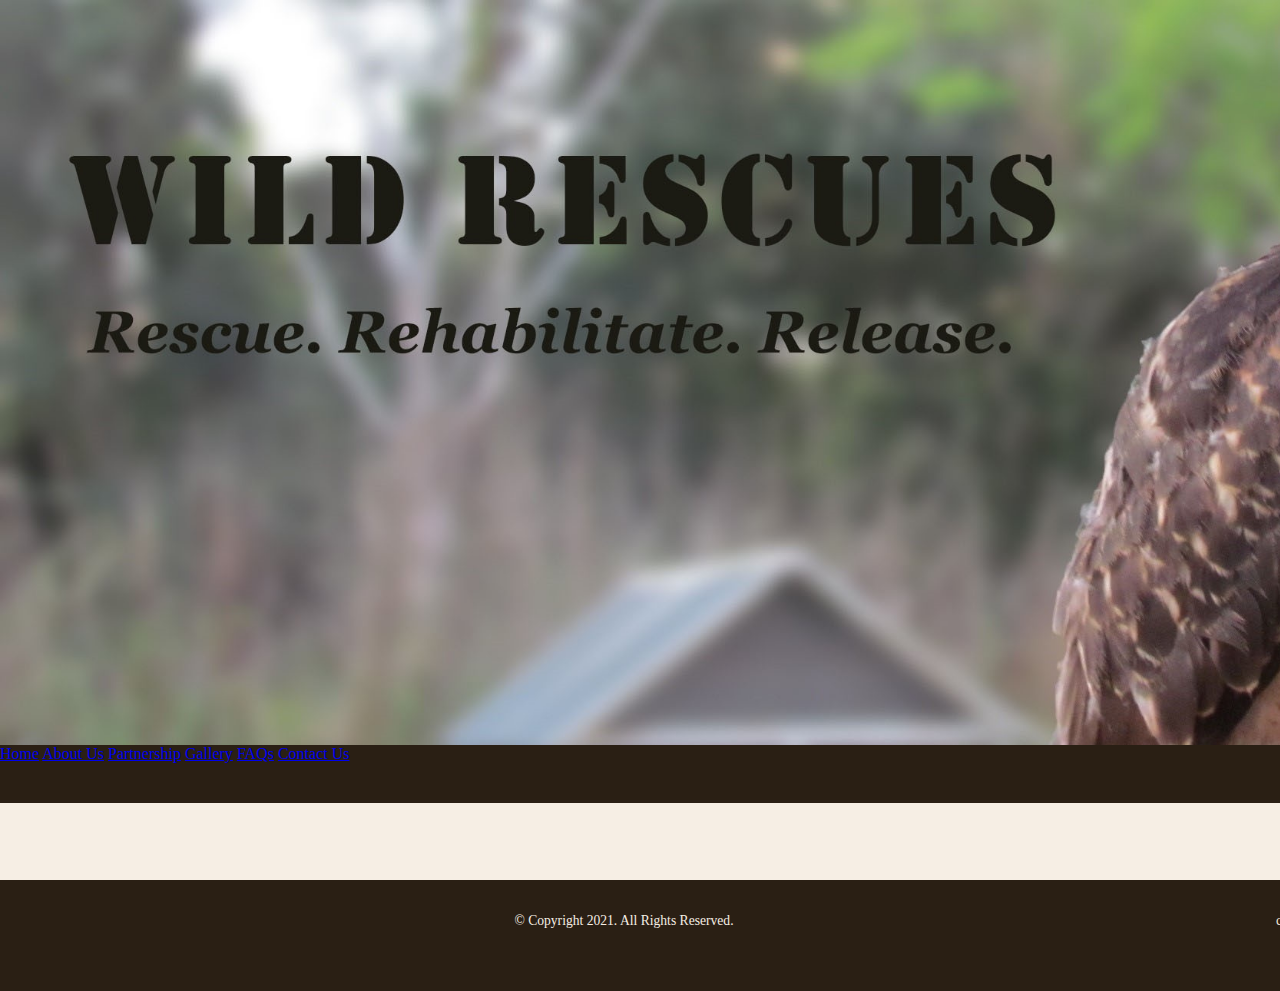
<file: rescue/template.html>
<!DOCTYPE html>
<!--
Student Name: Darryl Brooks
File Name: template.html
Date: 10/30/2020
--> 
<html lang="en">
  <head>
    <meta charset="utf-8">
    <meta name="viewport" content="width=device-width, initial-scale=1.0"> 
    <title>Wild Rescues: Template</title>
    <link href="https://fonts.googleapis.com/css2?family=Emblema+One&family=Lora&display=swap" rel="stylesheet">
    <link href="css/styles.min.css" rel="stylesheet">
    <link rel="shortcut icon" href="images/favicon.ico">
<link rel="icon" type="image/png" sizes="32x32" href="images/favicon-32.png">
<link rel="apple-touch-icon" sizes="180x180" href="images/apple-touch-icon.png">   
<link rel="icon" sizes="192x192" href="images/android-chrome-192.png">
  </head>
  <body>
     <!-- Skip to Content Link -->  
<a class="skip" href="#content">Skip to Content</a>
    <div id="wrapper">
    <header>
      <div class="tab-desk">
      <a href="index.html"><img src="../resources/baby-hawk.jpg" alt="rescued baby hawk" ></img></a>
      <div class="mobile">
        <h1>&#128062; Wild Rescues</h1> <h3>Rescue. Rehabilitate. Release.</h3>
      </div>
      </div>
</header>
<!-- Mobile Nav -->
<nav class="tab-desk">
    <div id="nav-links">
        <a href="index.html">Home</a>
        <a href="about.html">About Us</a>
        <a href="partnership.html">Partnership</a>
        <a href="gallery.html">Gallery</a>
        <a href="faqs.html">FAQs</a>
        <a href="contact.html">Contact Us</a>
    </div>
        <a class="nav-icon" onclick="menu()">
            <div id="icon">&#9776;</div>
        </a>
</nav>
<!-- Use the main area to add the main content to the webpage -->
<main id="content">
  <div></div>
</main>
<footer>
      <div class="copyright">
      <p>&copy; Copyright 2021. All Rights Reserved.</p>
      <p>
      </p>
      </div>
      <div class="social">
        <a href="https://www.facebook.com" target="_blank"><img src="images/facebook-logo.png" alt="Facebook logo"></a>
        <a href="https://www.twitter.com" target="_blank"><img src="images/twitter-logo.png" alt="Twitter logo"></a>
      </div>
      <p><a href="mailto:contact@wildrescues.net">contact@wildrescues.net</a></p>
    </footer>
    </div>
  </body>
</html>
</file>
<file: rescue/css/styles.min.css>
aside,body,figcaption,figure,footer,h1,header,img,main,nav,ul{margin:0;padding:0;border:0}body{background-color:#f6eee4}img{max-width:100%;display:block}.mobile,.mobile-tablet{display:block}.tab-desk{display:block}.mobile h1,.mobile h3{padding:2%;text-align:center}.mobile h1{font-family:'Emblema One',cursive}.mobile h3{font-family:Lora,serif}nav{background-color:#2a1f14}nav ul{list-style:none;text-align:center}nav li{display:block;font-size:1.5em;border-top:solid .5px #f6eee4;font-family:Geneva,Arial,sans-serif;font-weight:700}nav li a{display:block;color:#f6eee4;padding:.5em 2em .5em 2em;text-decoration:none}main{padding:2%;font-family:Lora,serif}main p{font-size:1.25em}main h3{padding-top:2%}main ul{list-style:square}.link{color:#4d3319;text-decoration:none;font-weight:700;font-style:italic}.action{font-size:1.75em;font-weight:700;text-align:center}.round{border-radius:6px}aside{text-align:center;font-size:1.5em;font-weight:700;text-shadow:4px 4px 10px #c5a687}figure{border:4px solid #2a1f14;box-shadow:6px 6px 10px #c5a687;max-width:400px;margin:2% auto}figcaption{padding:2%;border-top:4px solid #2a1f14}#info ul{margin-left:10%}#contact,#form h2{text-align:center}.skip{position:absolute;left:-999px}.skip:focus{color:#fff;background-color:#2a1f14;text-decoration:none;padding:.5%;top:auto;left:auto;right:1px;z-index:1}.tel-link{background-color:#2a1f14;padding:2%;width:80%;margin:0 auto}.tel-link a{color:#f6eee4;text-decoration:none;font-weight:700}fieldset,input,textarea{margin-bottom:2%}fieldset legend{font-weight:700;font-size:1.25em}label{display:block;padding-top:2%}form #submit{margin:0 auto;display:block;padding:2%;background-color:#78593a;color:#f6eee4;font-size:1.25em;border-radius:10px}footer{text-align:center;font-size:.85em;background-color:#2a1f14;color:#f6eee4;padding:1% 0 1% 0}footer a{color:#f3e6d8;text-decoration:none}.social img{display:inline-block;padding:3%}@media screen,(min-width:600px),print{.mobile-nav a{color:#fff;text-align:center;font-size:2em;text-decoration:none;padding:3%;display:block}.mobile-nav a.nav-icon{display:block;position:absolute;left:0;top:0;color:#f6eee4;padding:2%}.nav-icon div{height:40px;width:40px;color:#2a1f14}}@media screen,(min-width:620px),print{.tab-desk{display:block}.mobile,.mobile-nav{display:none}nav li{border-top:none;display:inline-block;font-size:1.25em}nav li a{padding:.5em}.grid{display:grid;grid-template-columns:auto auto;grid-gap:10px}aside{grid-column:1/span 2}form{width:70%;margin:0 auto}footer{overflow:auto}.copyright{float:left;width:65%}.social{float:right;width:25%}}@media screen,(min-width:1921px),print{body{background:linear-gradient(#f6eee4,#78593a)}#wrapper{width:1920px;margin:0 -14px 0 0}main{background-color:#f6eee4}.grid{grid-template-columns:auto auto auto auto}aside{grid-column:1/span 4;font-size:3em}}@media screen,(min-width:1000px),print{nav li{font-size:1.5em}nav li a{padding:.5em 1.5em;opacity:.5}nav li a:hover{color:#2a1f14;background-color:#f6eee4}.mobile-tablet{display:block}#info ul{margin-left:47.2812px}.grid{grid-template-columns:auto auto auto;grid-gap:30px}form{width:auto}.form-grid{display:grid;grid-template-columns:auto auto;grid-gap:20px}.btn{grid-column:1/span 2}table{border:1px solid #2a1f14;border-collapse:collapse;margin:0 auto}caption{font-size:1.5em;font-weight:700;padding:1%}td,th{border:1px solid #2a1f14;padding:1%}th{background-color:#2a1f14;color:#fff;font-size:1.15em}tr:nth-child(odd){background-color:#deccba}aside{grid-column:1/span 3;font-size:2em}}
</file>
<file: rescue/css/styles.css>
/*  
Author: Darryl Brooks
File Name: styles.css
Date: 10/23/2020
*/

/*
  CSS Reset
*/

body, header, nav, main, footer, img, h1,ul,aside,figure,figcaption{
  margin: 0;
  padding: 0;
  border: 0;
}

/*
  Style rules for body and images
*/

body{
  background-color: rgba(246, 238, 228, 1);
}

img{
  max-width: 100%;
  display: block;
}
/* Style rules for mobile viewport */

/* Style rules to show mobile class and hide tab-desk class */
.mobile, .mobile-tablet{
  display: block;
}
.tab-desk{
  display: block;
}

/* Style rules for header area */
.mobile h1,.mobile h3{
  padding: 2%;
  text-align: center;
}

.mobile h1{
  font-family: 'Emblema One', cursive;
}

.mobile h3{
  font-family: 'Lora', serif;
}
/*
  Style rules for navigation area
*/

nav{
  background-color: #2a1f14;
}

nav ul{
  list-style: none;
  text-align: center;
}

nav li{
  display: block;
  font-size: 1.5em;
  border-top: solid 0.5px #f6eee4;
  font-family:Geneva, Arial, sans-serif;
  font-weight: bold;
}

nav li a{
  display: block;
  color: #f6eee4;
  padding: 0.5em 2em 0.5em 2em;
  text-decoration: none;
}

/*
  Style rules for main content
*/

main{
  padding: 2%;
  font-family: 'Lora', serif;
}

main p{
  font-size: 1.25em;
}

main h3{
  padding-top: 2%;
}

main ul{
  list-style: square;
}

.link{
  color: #4d3319;
  text-decoration: none;
  font-weight: bold;
  font-style: italic;
}

.action{
  font-size: 1.75em;
  font-weight: bold;
  text-align: center;
}

.round{
  border-radius: 6px;
}

aside{
  text-align: center;
  font-size: 1.5em;
  font-weight: bold;
  text-shadow: 4px 4px 10px #c5a687;
}
figure{
  border: 4px solid #2a1f14;
  box-shadow: 6px 6px 10px #c5a687;
  max-width: 400px;
  margin: 2% auto;
}

figcaption{
  padding: 2%;
  border-top: 4px solid #2a1f14;
}
#info ul{
  margin-left: 10%;
}

#contact,#form h2{
  text-align: center;
}
/* Style rules for skip navigation link */
.skip {
    position: absolute;
    left: -999px;
}
 
.skip:focus {
    color: #fff;
    background-color: #2a1f14;
    text-decoration: none;
    padding: 0.5%;
    top: auto;
    left: auto;
    right: 1px;
    z-index: 1;
}
.tel-link{
  background-color: #2a1f14;
  padding: 2%;
  width: 80%;
  margin: 0% auto;
}
.tel-link a{
  color: #f6eee4;
  text-decoration: none;
  font-weight: bold;
}
/* Style rules for form elements  */
fieldset,input,textarea{
  margin-bottom: 2%;
}
fieldset legend{
  font-weight: bold;
  font-size: 1.25em;
}
label{
  display: block;
  padding-top: 2%;
}

form #submit{
  margin: 0 auto;
  display: block;
  padding: 2%;
  background-color: #78593a;
  color: #f6eee4;
  font-size: 1.25em;
  border-radius: 10px;
}
/*
  Style rules for footer content
*/

footer{
  text-align: center;
  font-size: 0.85em;
  background-color: #2a1f14;
  color: #f6eee4;
  padding: 1% 0% 1% 0%;
}

footer a{
  color: #f3e6d8;
  text-decoration: none;
}
.social img{
  display: inline-block;
  padding: 3%;
}
@media screen, (min-width:600px),print{
  .mobile-nav a {
    color: #fff;
    text-align: center;
    font-size: 2em;
    text-decoration: none;
    padding: 3%;
    display: block;
}
 
.mobile-nav a.nav-icon {
    display: block;
    position: absolute;
    left: 0;
    top: 0;
    color: #f6eee4;
    padding: 2%;
}
 
.nav-icon div { 
    height: 40px;
    width: 40px;
    color: #2a1f14; 
} 
}
/* Tablet */
@media screen,(min-width:620px), print{
  /* Show tab-desk class, hide mobile class*/
  .tab-desk{
    display: block;
  }
  .mobile,.mobile-nav{
    display: none;
  }
  /* Nav area */
  nav li{
    border-top: none;
    display: inline-block;
    font-size: 1.25em;
  }
  nav li a{
    padding: 0.5em;
  }
  .grid{
    display: grid;
    grid-template-columns: auto auto;
    grid-gap: 10px;
  }
  aside{
    grid-column: 1/span 2;
  }
  form{
    width: 70%;
    margin: 0 auto;
  }
  footer{
    overflow: auto;
  }
  .copyright{
    float: left;
    width: 65%;
  }
  .social{
    float: right;
    width: 25%;
  }
}
/* Media Query for Large Desktop Viewports */
@media screen, (min-width:1921px),print{
  body{
    background: linear-gradient(#f6eee4,#78593a);
  }
  #wrapper{
    width: 1920px;
    margin: 0px -14px 0px 0px;
  }
  main{
    background-color: #f6eee4;
  }
  .grid{
    grid-template-columns: auto auto auto auto;
  }
  aside{
    grid-column: 1/span 4;
    font-size: 3em;
  }
}
/* Media Query for Desktop Viewport */
@media screen, (min-width:1000px),print{
  /* Desktop Viewport: Style rules for nav area. */
  nav li{
    font-size: 1.5em;
  }
  nav li a{
    padding: 0.5em 1.5em;
    opacity: 0.5;
  }
  nav li a:hover{
    color:#2a1f14;
    background-color: #f6eee4;
  }
  .mobile-tablet{
    display: block;
  }
  /* Desktop Viewport: Style rules for main content */
  #info ul{
    margin-left: 47.2812px;
  }
  .grid{
    grid-template-columns: auto auto auto;
    grid-gap: 30px;
  }
  /* Desktop Viewport: Style rules for form elements */
  form{
    width: auto;
  }
  .form-grid{
    display: grid;
    grid-template-columns: auto auto;
    grid-gap: 20px;
  }
  .btn{
    grid-column: 1 / span 2;
  }
  /* Style rules for table */
  table{
    border: 1px solid #2a1f14;
    border-collapse: collapse;
    margin: 0 auto;
  }
  caption{
    font-size: 1.5em;
    font-weight: bold;
    padding: 1%;
  }
  th,td{
    border: 1px solid #2a1f14;
    padding: 1%;
  }
  th{
    background-color: #2a1f14;
    color: white;
    font-size: 1.15em;
  }
  tr:nth-child(odd){
    background-color: #deccba;
  }
  aside{
    grid-column: 1/span 3;
    font-size: 2em;
  }
}
</file>
